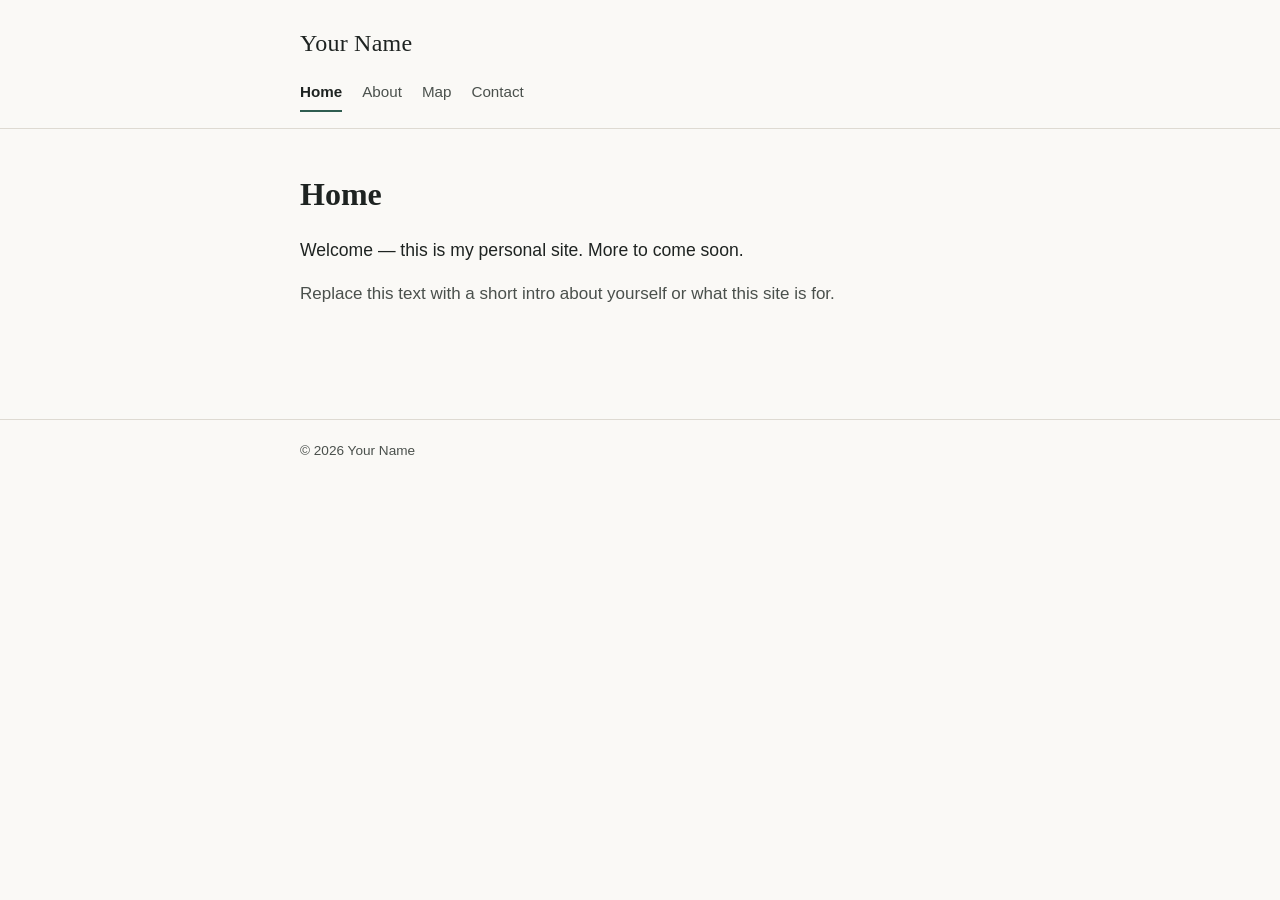
<file: site/index.html>
<!DOCTYPE html>
<html lang="en">
<head>
  <meta charset="UTF-8">
  <meta name="viewport" content="width=device-width, initial-scale=1.0">
  <title>Home · Your Name</title>
  <link rel="stylesheet" href="css/style.css">
</head>
<body>
  <a class="skip-link" href="#main">Skip to content</a>

  <header class="site-header">
    <div class="site-header-inner">
      <p class="site-title"><a href="index.html">Your Name</a></p>
      <nav class="site-nav" aria-label="Main">
        <ul>
          <li><a href="index.html" aria-current="page">Home</a></li>
          <li><a href="about.html">About</a></li>
          <li><a href="map.html">Map</a></li>
          <li><a href="contact.html">Contact</a></li>
        </ul>
      </nav>
    </div>
  </header>

  <main id="main">
    <h1>Home</h1>
    <p class="lede">Welcome — this is my personal site. More to come soon.</p>
    <p>Replace this text with a short intro about yourself or what this site is for.</p>
  </main>

  <footer class="site-footer">
    <div class="site-footer-inner">
      &copy; <span id="year"></span> Your Name
    </div>
  </footer>

  <script>
    document.getElementById('year').textContent = new Date().getFullYear();
  </script>
</body>
</html>
</file>
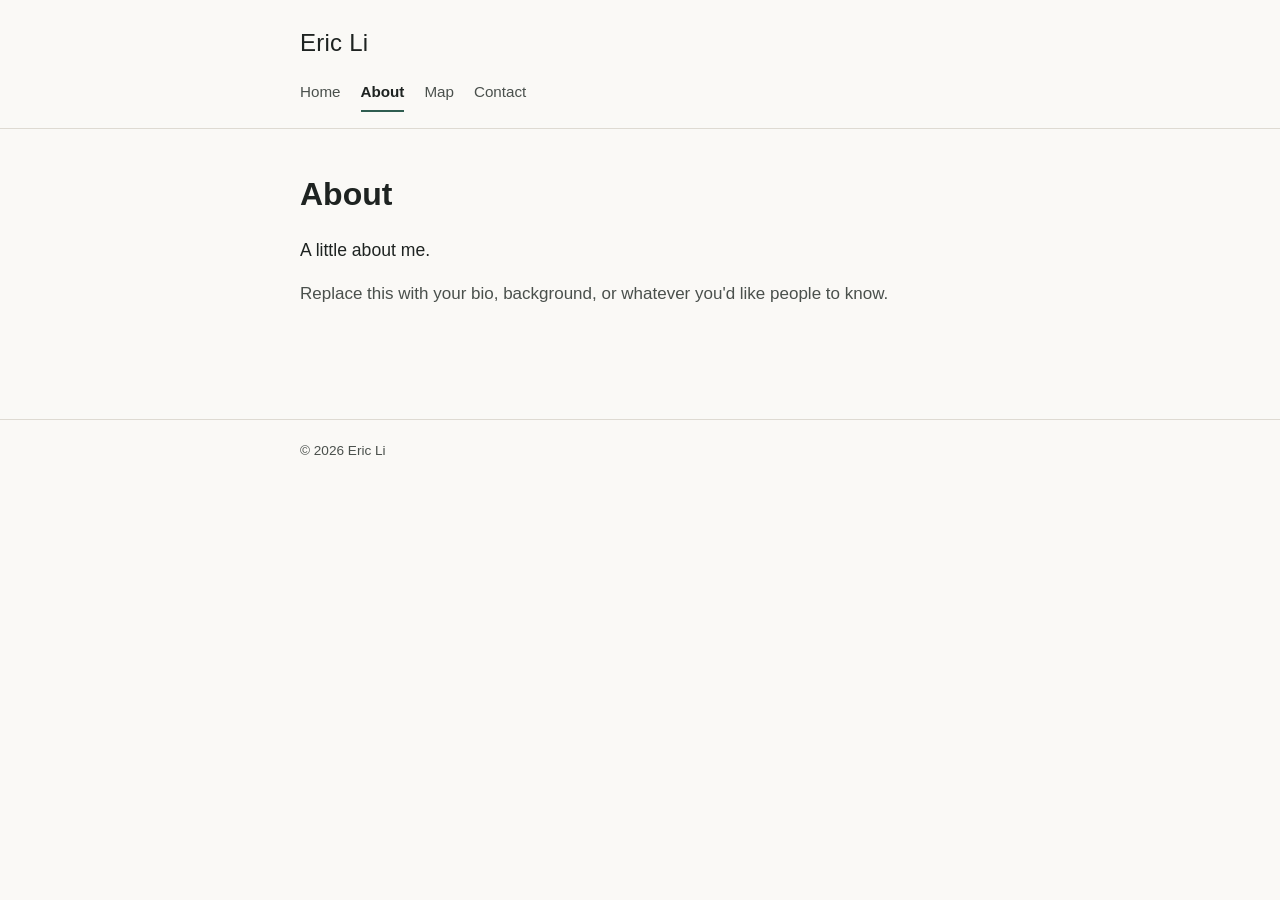
<file: about.html>
<!DOCTYPE html>
<html lang="en">
<head>
  <meta charset="UTF-8">
  <meta name="viewport" content="width=device-width, initial-scale=1.0">
  <title>About · Eric Li</title>
  <link rel="stylesheet" href="css/style.css">
</head>
<body>
  <a class="skip-link" href="#main">Skip to content</a>

  <header class="site-header">
    <div class="site-header-inner">
      <p class="site-title"><a href="index.html">Eric Li</a></p>
      <nav class="site-nav" aria-label="Main">
        <ul>
          <li><a href="index.html">Home</a></li>
          <li><a href="about.html" aria-current="page">About</a></li>
          <li><a href="map.html">Map</a></li>
          <li><a href="contact.html">Contact</a></li>
        </ul>
      </nav>
    </div>
  </header>

  <main id="main">
    <h1>About</h1>
    <p class="lede">A little about me.</p>
    <p>Replace this with your bio, background, or whatever you'd like people to know.</p>
  </main>

  <footer class="site-footer">
    <div class="site-footer-inner">
      &copy; <span id="year"></span> Eric Li
    </div>
  </footer>

  <script>
    document.getElementById('year').textContent = new Date().getFullYear();
  </script>
</body>
</html>
</file>
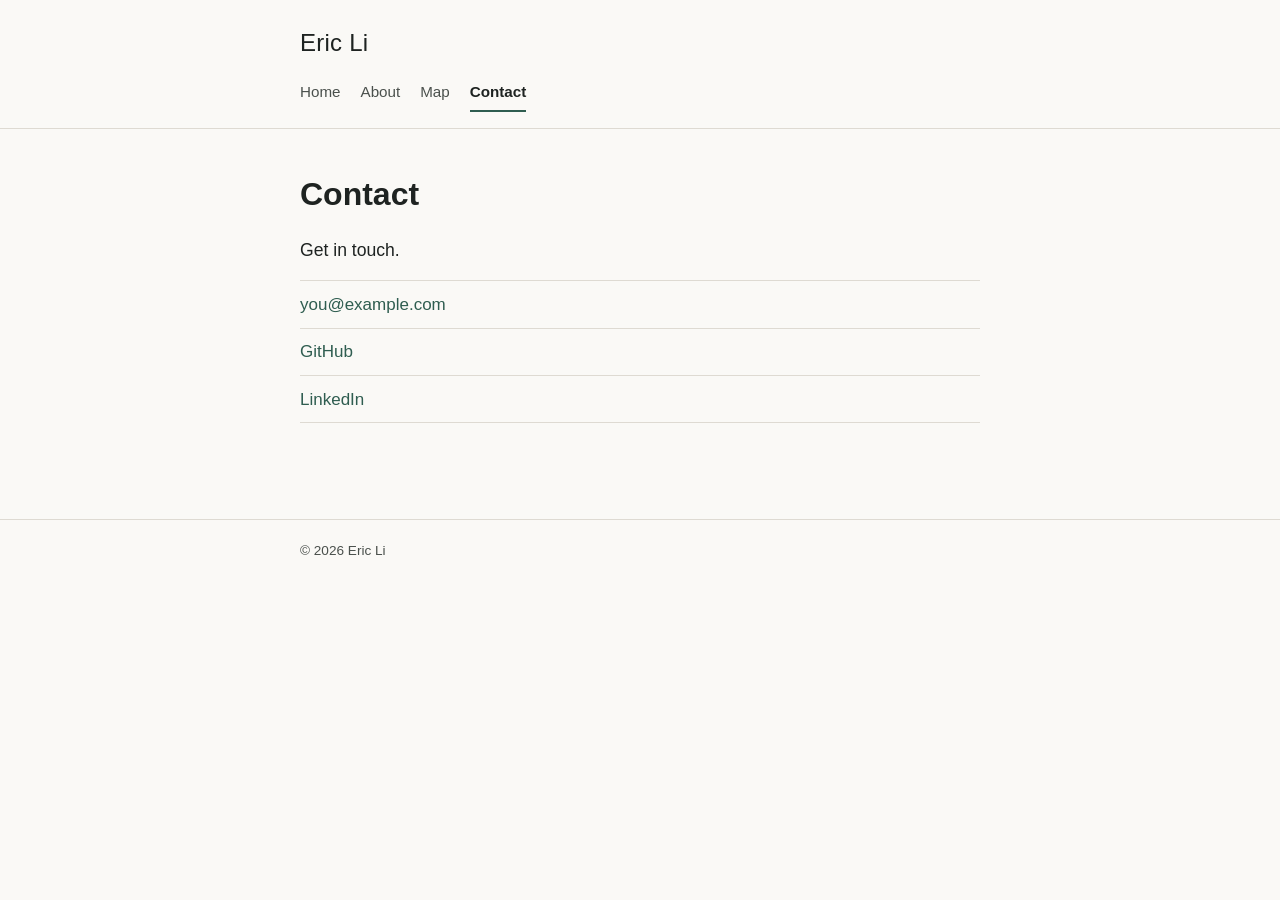
<file: contact.html>
<!DOCTYPE html>
<html lang="en">
<head>
  <meta charset="UTF-8">
  <meta name="viewport" content="width=device-width, initial-scale=1.0">
  <title>Contact · Eric Li</title>
  <link rel="stylesheet" href="css/style.css">
</head>
<body>
  <a class="skip-link" href="#main">Skip to content</a>

  <header class="site-header">
    <div class="site-header-inner">
      <p class="site-title"><a href="index.html">Eric Li</a></p>
      <nav class="site-nav" aria-label="Main">
        <ul>
          <li><a href="index.html">Home</a></li>
          <li><a href="about.html">About</a></li>
          <li><a href="map.html">Map</a></li>
          <li><a href="contact.html" aria-current="page">Contact</a></li>
        </ul>
      </nav>
    </div>
  </header>

  <main id="main">
    <h1>Contact</h1>
    <p class="lede">Get in touch.</p>
    <ul class="contact-list">
      <li><a href="mailto:you@example.com">you@example.com</a></li>
      <li><a href="https://github.com/yourusername" target="_blank" rel="noopener">GitHub</a></li>
      <li><a href="https://linkedin.com/in/yourusername" target="_blank" rel="noopener">LinkedIn</a></li>
    </ul>
  </main>

  <footer class="site-footer">
    <div class="site-footer-inner">
      &copy; <span id="year"></span> Eric Li
    </div>
  </footer>

  <script>
    document.getElementById('year').textContent = new Date().getFullYear();
  </script>
</body>
</html>
</file>
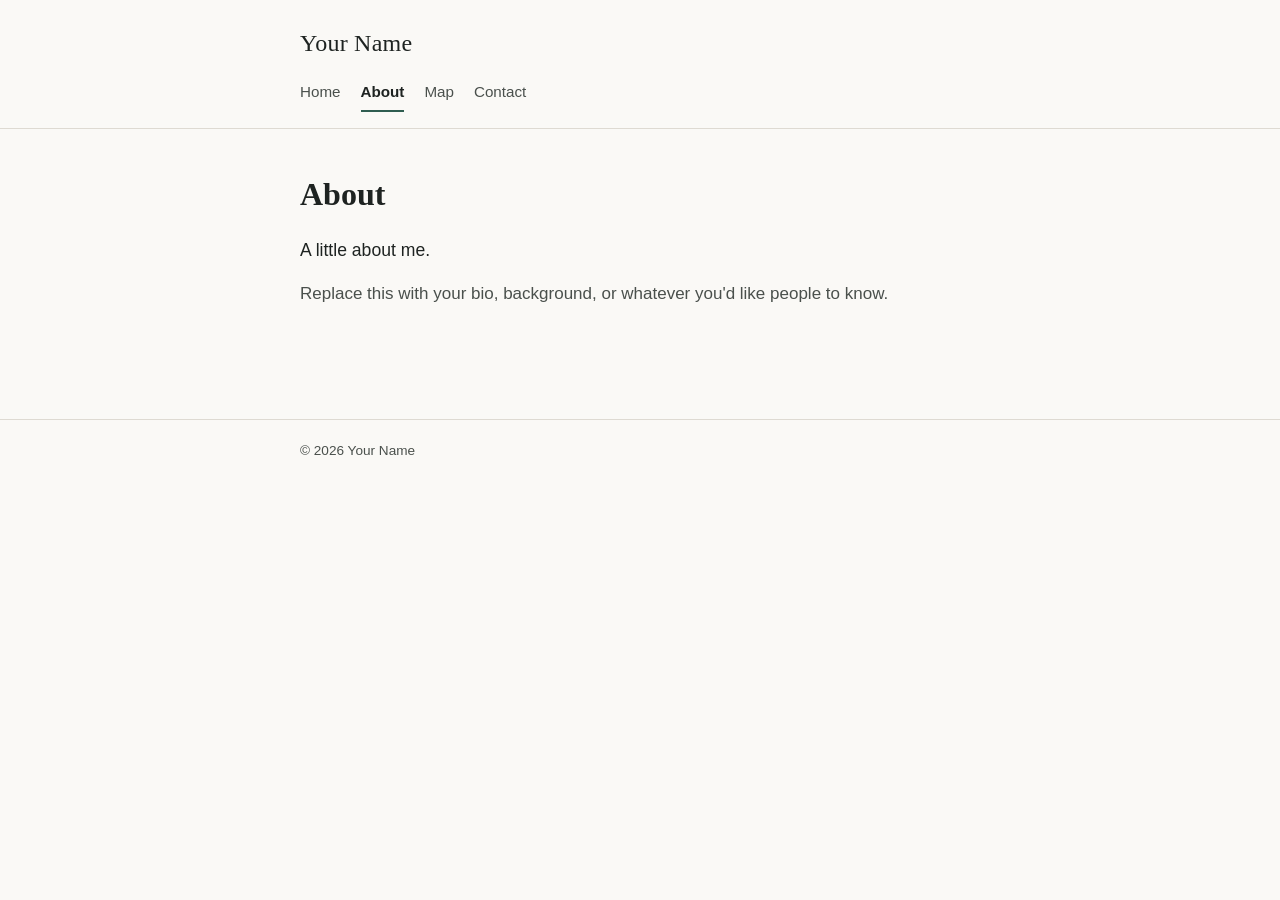
<file: site/about.html>
<!DOCTYPE html>
<html lang="en">
<head>
  <meta charset="UTF-8">
  <meta name="viewport" content="width=device-width, initial-scale=1.0">
  <title>About · Your Name</title>
  <link rel="stylesheet" href="css/style.css">
</head>
<body>
  <a class="skip-link" href="#main">Skip to content</a>

  <header class="site-header">
    <div class="site-header-inner">
      <p class="site-title"><a href="index.html">Your Name</a></p>
      <nav class="site-nav" aria-label="Main">
        <ul>
          <li><a href="index.html">Home</a></li>
          <li><a href="about.html" aria-current="page">About</a></li>
          <li><a href="map.html">Map</a></li>
          <li><a href="contact.html">Contact</a></li>
        </ul>
      </nav>
    </div>
  </header>

  <main id="main">
    <h1>About</h1>
    <p class="lede">A little about me.</p>
    <p>Replace this with your bio, background, or whatever you'd like people to know.</p>
  </main>

  <footer class="site-footer">
    <div class="site-footer-inner">
      &copy; <span id="year"></span> Your Name
    </div>
  </footer>

  <script>
    document.getElementById('year').textContent = new Date().getFullYear();
  </script>
</body>
</html>
</file>
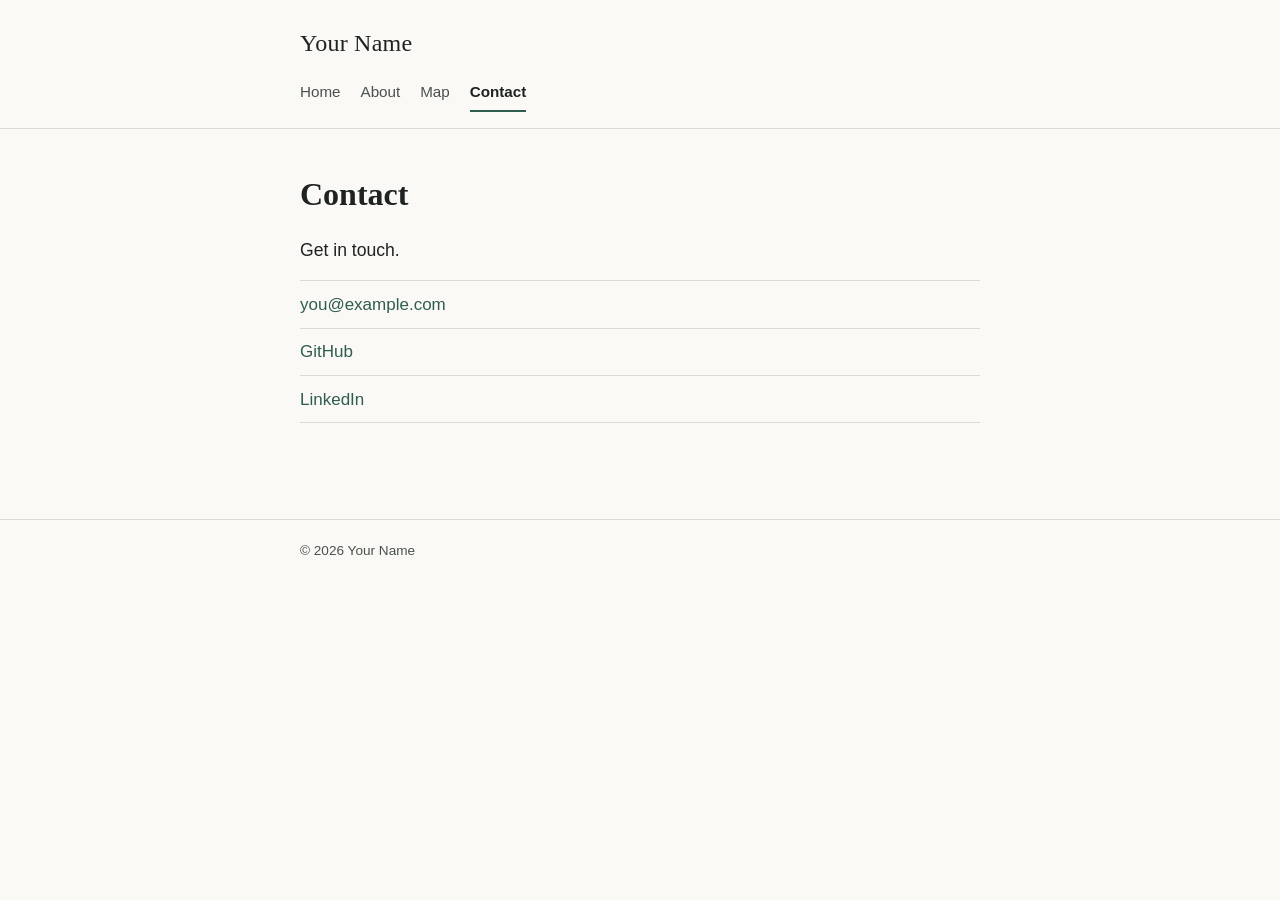
<file: site/contact.html>
<!DOCTYPE html>
<html lang="en">
<head>
  <meta charset="UTF-8">
  <meta name="viewport" content="width=device-width, initial-scale=1.0">
  <title>Contact · Your Name</title>
  <link rel="stylesheet" href="css/style.css">
</head>
<body>
  <a class="skip-link" href="#main">Skip to content</a>

  <header class="site-header">
    <div class="site-header-inner">
      <p class="site-title"><a href="index.html">Your Name</a></p>
      <nav class="site-nav" aria-label="Main">
        <ul>
          <li><a href="index.html">Home</a></li>
          <li><a href="about.html">About</a></li>
          <li><a href="map.html">Map</a></li>
          <li><a href="contact.html" aria-current="page">Contact</a></li>
        </ul>
      </nav>
    </div>
  </header>

  <main id="main">
    <h1>Contact</h1>
    <p class="lede">Get in touch.</p>
    <ul class="contact-list">
      <li><a href="mailto:you@example.com">you@example.com</a></li>
      <li><a href="https://github.com/yourusername" target="_blank" rel="noopener">GitHub</a></li>
      <li><a href="https://linkedin.com/in/yourusername" target="_blank" rel="noopener">LinkedIn</a></li>
    </ul>
  </main>

  <footer class="site-footer">
    <div class="site-footer-inner">
      &copy; <span id="year"></span> Your Name
    </div>
  </footer>

  <script>
    document.getElementById('year').textContent = new Date().getFullYear();
  </script>
</body>
</html>
</file>
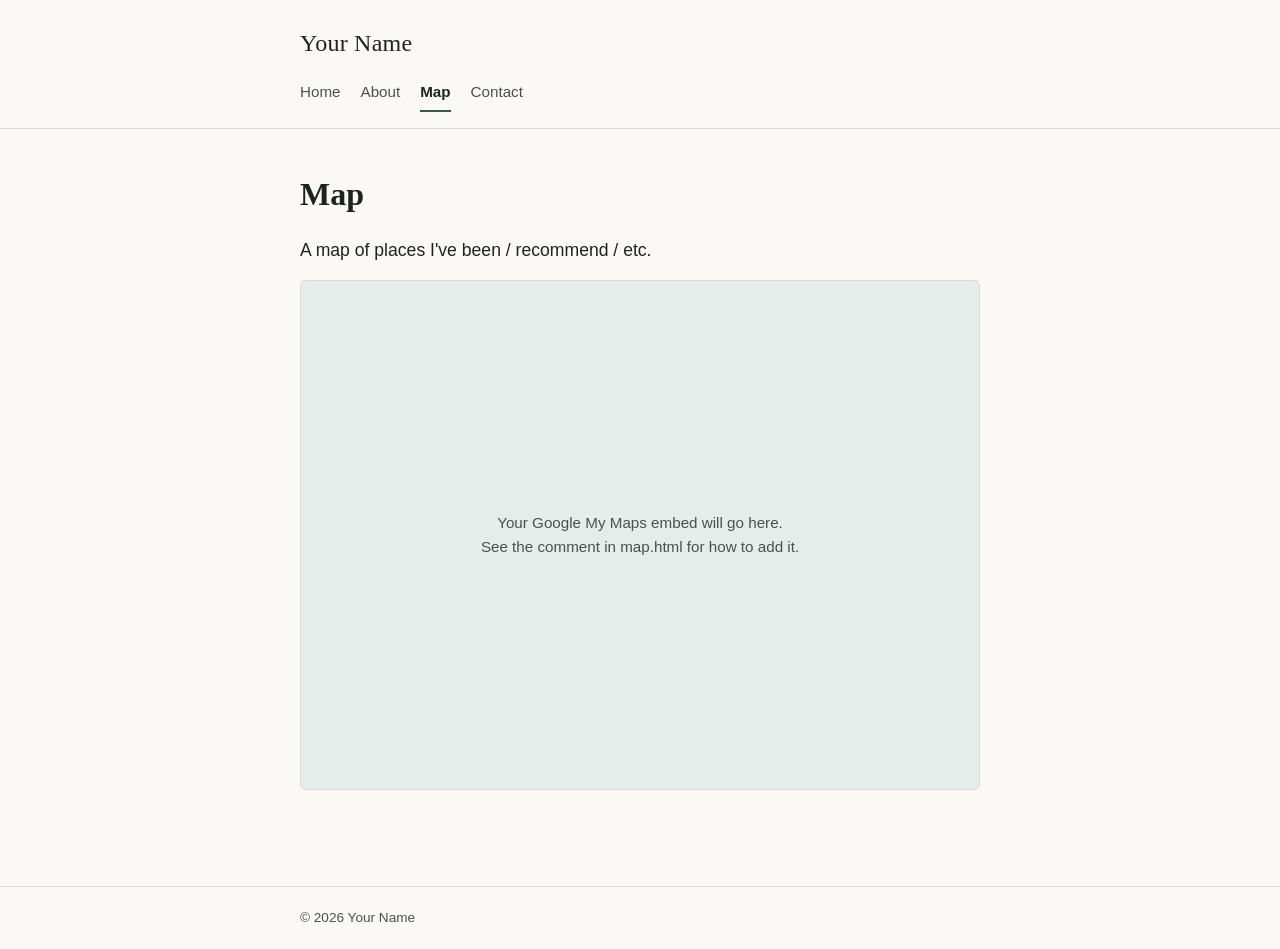
<file: site/map.html>
<!DOCTYPE html>
<html lang="en">
<head>
  <meta charset="UTF-8">
  <meta name="viewport" content="width=device-width, initial-scale=1.0">
  <title>Map · Your Name</title>
  <link rel="stylesheet" href="css/style.css">
</head>
<body>
  <a class="skip-link" href="#main">Skip to content</a>

  <header class="site-header">
    <div class="site-header-inner">
      <p class="site-title"><a href="index.html">Your Name</a></p>
      <nav class="site-nav" aria-label="Main">
        <ul>
          <li><a href="index.html">Home</a></li>
          <li><a href="about.html">About</a></li>
          <li><a href="map.html" aria-current="page">Map</a></li>
          <li><a href="contact.html">Contact</a></li>
        </ul>
      </nav>
    </div>
  </header>

  <main id="main">
    <h1>Map</h1>
    <p class="lede">A map of places I've been / recommend / etc.</p>

    <!--
      HOW TO ADD YOUR GOOGLE MY MAPS EMBED:
      1. Open your map at mymaps.google.com
      2. Click the 3-dot menu → "Embed on my site"
      3. Copy the <iframe ...> code it gives you
      4. Delete the <div class="map-placeholder">...</div> block below
      5. Paste your <iframe> in its place, inside <div class="map-embed"> ... </div>
    -->
    <div class="map-embed">
      <div class="map-placeholder">
        Your Google My Maps embed will go here.<br>
        See the comment in map.html for how to add it.
      </div>
    </div>
  </main>

  <footer class="site-footer">
    <div class="site-footer-inner">
      &copy; <span id="year"></span> Your Name
    </div>
  </footer>

  <script>
    document.getElementById('year').textContent = new Date().getFullYear();
  </script>
</body>
</html>
</file>
<file: site/css/style.css>
/* ===========================================
   Base tokens
=========================================== */
:root {
  --paper: #faf9f6;
  --ink: #1e2321;
  --ink-soft: #4a504c;
  --accent: #2f5d50;      /* deep forest teal */
  --accent-soft: #e4ede9; /* pale wash of accent, for hover/active states */
  --line: #dedad2;

  --font-body: -apple-system, BlinkMacSystemFont, "Segoe UI", Helvetica, Arial, sans-serif;
  --font-display: Georgia, "Times New Roman", serif;

  --max-width: 720px;
}

* {
  box-sizing: border-box;
}

html {
  -webkit-text-size-adjust: 100%;
}

body {
  margin: 0;
  background: var(--paper);
  color: var(--ink);
  font-family: var(--font-body);
  font-size: 17px;
  line-height: 1.6;
}

/* ===========================================
   Skip link (accessibility)
=========================================== */
.skip-link {
  position: absolute;
  left: -9999px;
  top: 0;
  background: var(--ink);
  color: var(--paper);
  padding: 0.6em 1em;
  z-index: 100;
}
.skip-link:focus {
  left: 1rem;
  top: 1rem;
}

/* ===========================================
   Header / nav
=========================================== */
.site-header {
  border-bottom: 1px solid var(--line);
}

.site-header-inner {
  max-width: var(--max-width);
  margin: 0 auto;
  padding: 1.5rem 1.25rem 1rem;
}

.site-title {
  margin: 0 0 0.75rem;
  font-family: var(--font-display);
  font-size: 1.5rem;
  font-weight: normal;
  letter-spacing: 0.01em;
}

.site-title a {
  color: var(--ink);
  text-decoration: none;
}

nav.site-nav ul {
  list-style: none;
  display: flex;
  flex-wrap: wrap;
  gap: 0.25rem 1.25rem;
  margin: 0;
  padding: 0;
}

nav.site-nav a {
  display: inline-block;
  color: var(--ink-soft);
  text-decoration: none;
  font-size: 0.95rem;
  padding: 0.35rem 0;
  border-bottom: 2px solid transparent;
}

nav.site-nav a:hover,
nav.site-nav a:focus-visible {
  color: var(--ink);
  border-bottom-color: var(--accent);
}

nav.site-nav a[aria-current="page"] {
  color: var(--ink);
  border-bottom-color: var(--accent);
  font-weight: 600;
}

/* ===========================================
   Main content
=========================================== */
main {
  max-width: var(--max-width);
  margin: 0 auto;
  padding: 2.5rem 1.25rem 4rem;
}

main h1 {
  font-family: var(--font-display);
  font-size: 2rem;
  margin: 0 0 1rem;
}

main h2 {
  font-family: var(--font-display);
  font-size: 1.3rem;
  margin: 2rem 0 0.75rem;
}

main p {
  margin: 0 0 1rem;
  color: var(--ink-soft);
}

a {
  color: var(--accent);
}

.lede {
  font-size: 1.1rem;
  color: var(--ink);
}

/* ===========================================
   Map page
=========================================== */
.map-embed {
  border: 1px solid var(--line);
  background: var(--accent-soft);
  border-radius: 6px;
  overflow: hidden;
  aspect-ratio: 4 / 3;
}

.map-embed iframe {
  width: 100%;
  height: 100%;
  border: 0;
  display: block;
}

.map-placeholder {
  height: 100%;
  display: flex;
  align-items: center;
  justify-content: center;
  padding: 2rem;
  text-align: center;
  color: var(--ink-soft);
  font-size: 0.95rem;
}

/* ===========================================
   Contact page
=========================================== */
.contact-list {
  list-style: none;
  padding: 0;
  margin: 0;
}

.contact-list li {
  padding: 0.6rem 0;
  border-bottom: 1px solid var(--line);
}

.contact-list li:first-child {
  border-top: 1px solid var(--line);
}

.contact-list a {
  text-decoration: none;
}

.contact-list a:hover,
.contact-list a:focus-visible {
  text-decoration: underline;
}

/* ===========================================
   Footer
=========================================== */
.site-footer {
  border-top: 1px solid var(--line);
  margin-top: 2rem;
}

.site-footer-inner {
  max-width: var(--max-width);
  margin: 0 auto;
  padding: 1.25rem;
  font-size: 0.85rem;
  color: var(--ink-soft);
}

/* ===========================================
   Focus visibility (accessibility floor)
=========================================== */
a:focus-visible,
button:focus-visible {
  outline: 2px solid var(--accent);
  outline-offset: 2px;
}

/* ===========================================
   Reduced motion
=========================================== */
@media (prefers-reduced-motion: reduce) {
  * {
    scroll-behavior: auto !important;
  }
}

/* ===========================================
   Mobile
=========================================== */
@media (max-width: 480px) {
  main h1 {
    font-size: 1.6rem;
  }
  .site-title {
    font-size: 1.3rem;
  }
}
</file>
<file: css/style.css>
/* ===========================================
   Base tokens
=========================================== */
:root {
  --paper: #faf9f6;
  --ink: #1e2321;
  --ink-soft: #4a504c;
  --accent: #2f5d50;      /* deep forest teal */
  --accent-soft: #e4ede9; /* pale wash of accent, for hover/active states */
  --line: #dedad2;

  --font-body: -apple-system, BlinkMacSystemFont, "Segoe UI", Helvetica, Arial, sans-serif;
  --font-display: Helvetica, "Times New Roman", serif;

  --max-width: 720px;
}

* {
  box-sizing: border-box;
}

html {
  -webkit-text-size-adjust: 100%;
}

body {
  margin: 0;
  background: var(--paper);
  color: var(--ink);
  font-family: var(--font-body);
  font-size: 17px;
  line-height: 1.6;
}

/* ===========================================
   Skip link (accessibility)
=========================================== */
.skip-link {
  position: absolute;
  left: -9999px;
  top: 0;
  background: var(--ink);
  color: var(--paper);
  padding: 0.6em 1em;
  z-index: 100;
}
.skip-link:focus {
  left: 1rem;
  top: 1rem;
}

/* ===========================================
   Header / nav
=========================================== */
.site-header {
  border-bottom: 1px solid var(--line);
}

.site-header-inner {
  max-width: var(--max-width);
  margin: 0 auto;
  padding: 1.5rem 1.25rem 1rem;
}

.site-title {
  margin: 0 0 0.75rem;
  font-family: var(--font-display);
  font-size: 1.5rem;
  font-weight: normal;
  letter-spacing: 0.01em;
}

.site-title a {
  color: var(--ink);
  text-decoration: none;
}

nav.site-nav ul {
  list-style: none;
  display: flex;
  flex-wrap: wrap;
  gap: 0.25rem 1.25rem;
  margin: 0;
  padding: 0;
}

nav.site-nav a {
  display: inline-block;
  color: var(--ink-soft);
  text-decoration: none;
  font-size: 0.95rem;
  padding: 0.35rem 0;
  border-bottom: 2px solid transparent;
}

nav.site-nav a:hover,
nav.site-nav a:focus-visible {
  color: var(--ink);
  border-bottom-color: var(--accent);
}

nav.site-nav a[aria-current="page"] {
  color: var(--ink);
  border-bottom-color: var(--accent);
  font-weight: 600;
}

/* ===========================================
   Main content
=========================================== */
main {
  max-width: var(--max-width);
  margin: 0 auto;
  padding: 2.5rem 1.25rem 4rem;
}

main h1 {
  font-family: var(--font-display);
  font-size: 2rem;
  margin: 0 0 1rem;
}

main h2 {
  font-family: var(--font-display);
  font-size: 1.3rem;
  margin: 2rem 0 0.75rem;
}

main p {
  margin: 0 0 1rem;
  color: var(--ink-soft);
}

a {
  color: var(--accent);
}

.lede {
  font-size: 1.1rem;
  color: var(--ink);
}

/* ===========================================
   Map page
=========================================== */
.map-embed {
  border: 1px solid var(--line);
  background: var(--accent-soft);
  border-radius: 6px;
  overflow: hidden;
  aspect-ratio: 4 / 3;
}

.map-embed iframe {
  width: 100%;
  height: 100%;
  border: 0;
  display: block;
}

.map-placeholder {
  height: 100%;
  display: flex;
  align-items: center;
  justify-content: center;
  padding: 2rem;
  text-align: center;
  color: var(--ink-soft);
  font-size: 0.95rem;
}

/* ===========================================
   Contact page
=========================================== */
.contact-list {
  list-style: none;
  padding: 0;
  margin: 0;
}

.contact-list li {
  padding: 0.6rem 0;
  border-bottom: 1px solid var(--line);
}

.contact-list li:first-child {
  border-top: 1px solid var(--line);
}

.contact-list a {
  text-decoration: none;
}

.contact-list a:hover,
.contact-list a:focus-visible {
  text-decoration: underline;
}

/* ===========================================
   Footer
=========================================== */
.site-footer {
  border-top: 1px solid var(--line);
  margin-top: 2rem;
}

.site-footer-inner {
  max-width: var(--max-width);
  margin: 0 auto;
  padding: 1.25rem;
  font-size: 0.85rem;
  color: var(--ink-soft);
}

/* ===========================================
   Focus visibility (accessibility floor)
=========================================== */
a:focus-visible,
button:focus-visible {
  outline: 2px solid var(--accent);
  outline-offset: 2px;
}

/* ===========================================
   Reduced motion
=========================================== */
@media (prefers-reduced-motion: reduce) {
  * {
    scroll-behavior: auto !important;
  }
}

/* ===========================================
   Mobile
=========================================== */
@media (max-width: 480px) {
  main h1 {
    font-size: 1.6rem;
  }
  .site-title {
    font-size: 1.3rem;
  }
}
</file>
